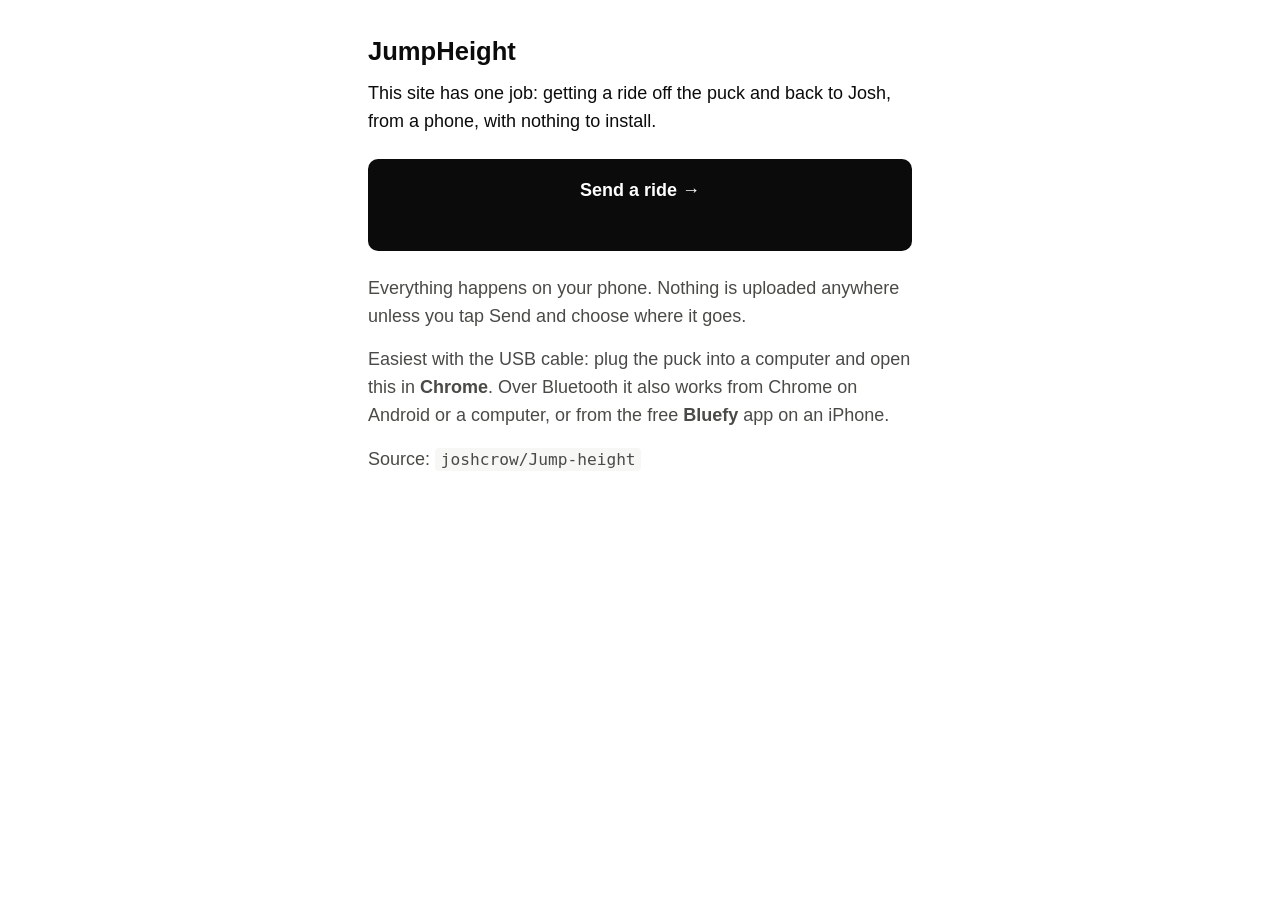
<file: web/index.html>
<!doctype html>
<html lang="en">
<head>
<meta charset="utf-8">
<meta name="viewport" content="width=device-width, initial-scale=1, viewport-fit=cover">
<title>JumpHeight</title>
<!--
  The whole site is two static pages. This one exists so that
  https://joshcrow.github.io/Jump-height/ is not a 404 for anyone who trims
  the /sync/ off the link — it says what the site is and points at the one
  page that does something. No script, no external requests.
-->
<style>
  :root { color-scheme: light; }
  body {
    margin: 0; padding: 2rem 1.25rem; background: #ffffff; color: #0b0b0b;
    font: 400 18px/1.55 -apple-system, BlinkMacSystemFont, "Segoe UI", Roboto,
          Helvetica, Arial, sans-serif;
    -webkit-text-size-adjust: 100%;
  }
  main { max-width: 34rem; margin: 0 auto; }
  h1 { font-size: 1.6rem; margin: 0 0 .5rem; font-weight: 600; }
  p { margin: 0 0 1rem; }
  .muted { color: #4a4a46; }
  a.go {
    display: block; margin: 1.5rem 0; padding: 1.1rem 1.25rem; min-height: 56px;
    background: #0b0b0b; color: #ffffff; text-align: center; font-weight: 600;
    text-decoration: none; border-radius: 10px;
  }
  a.go:focus-visible { outline: 3px solid #0b57c0; outline-offset: 3px; }
  code { background: #f7f7f5; padding: .1em .35em; border-radius: 4px; font-size: .9em; }
</style>
</head>
<body>
<main>
  <h1>JumpHeight</h1>
  <p>This site has one job: getting a ride off the puck and back to Josh,
     from a phone, with nothing to install.</p>
  <a class="go" href="sync/">Send a ride &rarr;</a>
  <p class="muted">Everything happens on your phone. Nothing is uploaded
     anywhere unless you tap Send and choose where it goes.</p>
  <p class="muted">Easiest with the USB cable: plug the puck into a computer
     and open this in <b>Chrome</b>. Over Bluetooth it also works from Chrome on
     Android or a computer, or from the free <b>Bluefy</b> app on an iPhone.</p>
  <p class="muted">Source: <code>joshcrow/Jump-height</code></p>
</main>
</body>
</html>
</file>
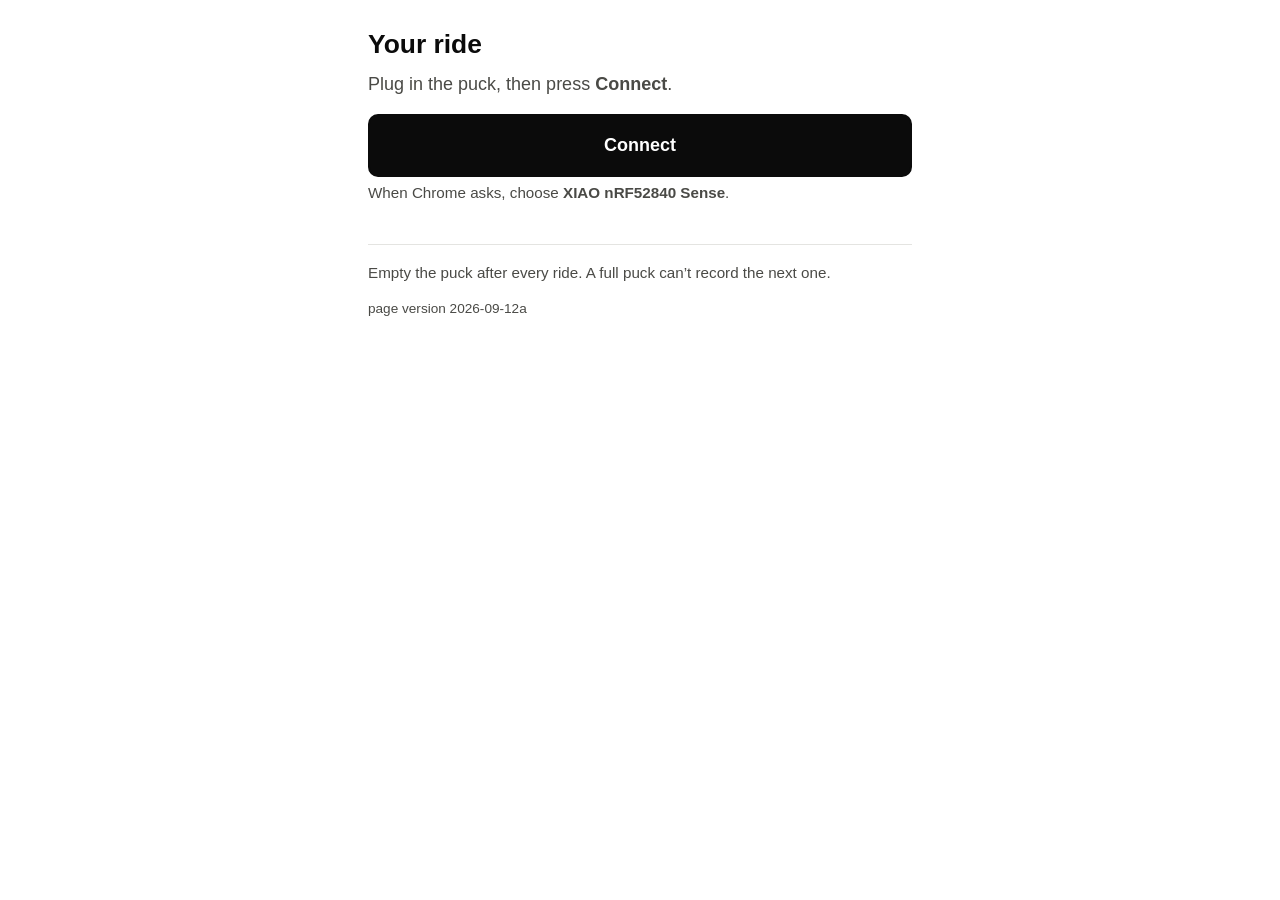
<file: web/sync/index.html>
<!doctype html>
<html lang="en">
<head>
<meta charset="utf-8">
<meta name="viewport" content="width=device-width, initial-scale=1, viewport-fit=cover">
<title>Your ride — JumpHeight</title>
<!--
  The rider's page. He has an older Intel MacBook and a phone — no repo, no
  toolchain, no bench (CONTRACT.md §0; DECISIONS #42, corrected 2026-09-07).
  Everything on screen is written for him.

  THE COPY (2026-09-12, CONTRACT.md "Copy, 2026-09-12"): one task per screen,
  one sentence of status, buttons are verbs, titles are nouns. Say what is
  happening and what to do next; never explain the mechanism. No numbers he
  cannot act on — no bytes, no KB/s, no seconds-taken, no build hashes, no
  "check number". Diagnostics are for Josh and stay in manifest.json and
  device.log; the screen carries at most one muted line saying so.

  He uses ONE configuration — that Mac, Chrome, the USB cable — so the page
  shows ONE way in (sync.js init): the cable wherever there is a serial port,
  Bluetooth only where there isn't one. Both paths stay wired.

  THE RULE THIS MARKUP IS ARRANGED AROUND (2026-09-11b). At any moment there
  is exactly ONE black button on screen — with two stated exceptions below.
  A button is either the thing to do, or it is not there — nothing here is
  ever visible-and-greyed. He presses Connect, and the page pulls the ride,
  packs it and has the zip ready. The presses that remain are the ones a
  browser or a rider must make: Save, and the destructive one.

  THREE clicks on a Mac (2026-09-11c): Connect -> Save -> Empty the puck.
  navigator.serial.requestPort() needs a user gesture; emptying the puck must
  never fire by itself; and the save is a press because downloadBlob() returns
  true whether or not Chrome wrote anything (sync.js autoChain, doSend).

  THE TWO EXCEPTIONS: a copy that ARRIVED but did not check out shows "Try
  again" and "Save" together (save the evidence for Josh, or try the copy
  again); and an emptied puck on old software shows "Save a copy again" beside
  "Update the puck". Since 2026-09-12 every re-save is link-styled, not black.

  MECHANICALLY: sync.js setEnabled() computes every `.disabled` exactly as it
  always has — every gate (verified, delivered, the stats anchor, ALLOW_CLEAR)
  is untouched — and setVisible() is a presentation layer that only ever HIDES
  what was already computed. The verification behaviour of this page did not
  move with the copy.

  Static files only — no build step, no CDN, no framework (CONTRACT.md §3). The
  markup is the whole skeleton; sync.js only ever fills in text nodes, never
  innerHTML, so a hostile or malformed device line can't become markup.

  data-testid hooks are contract (CONTRACT.md §3, test seam): btn-connect,
  btn-connect-usb, btn-pull, btn-send, btn-clear, btn-update, status, progress,
  puck-name, battery, result, update-result, note. Rename one and
  tools/tests/test_web_sync.py fails loudly.
-->
<link rel="stylesheet" href="sync.css">
</head>
<body>
<main class="wrap">

  <h1>Your ride</h1>

  <!-- SCREEN 1. Worded for the Mac, which is the only shape Nick will ever
       see; sync.js init() rewrites it for the phone/Bluetooth shape. It goes
       away the moment the link is up — there is nothing left to connect. -->
  <p class="lede" id="lede">Plug in the puck, then press <b>Connect</b>.</p>

  <!-- Starts EMPTY and hidden: no status box before anything happens. The
       element stays in the DOM as a CONTRACT.md §3.3 test seam hook. -->
  <p class="status" id="status" data-testid="status" role="status" aria-live="polite" hidden></p>

  <!-- ONE way in per device. Both links stay wired, but only one is ever on
       screen: where the browser has a serial port (Chrome on his Mac) the
       cable is the only thing offered, and Bluetooth is hidden entirely.
       sync.js init() is where that choice is made. Both buttons read
       "Connect" (2026-09-12); the hint under each says what to choose. -->
  <button class="btn btn-primary" id="btn-connect-usb" data-testid="btn-connect-usb" type="button" hidden>Connect</button>
  <!-- The picker string is MEASURED off the real board (2026-09-09, ioreg:
       USB Product Name "XIAO nRF52840 Sense", Vendor "Seeed"), not guessed.
       It never says "JumpHeight" — that is the BLE advertised name and cannot
       appear in a USB port picker. -->
  <p class="hint" id="usb-hint" hidden>When Chrome asks, choose <b>XIAO nRF52840 Sense</b>.</p>

  <button class="btn btn-primary" id="btn-connect" data-testid="btn-connect" type="button" hidden>Connect</button>
  <p class="hint" id="ble-hint" hidden>Choose the one that starts with <b>JumpHeight</b>.</p>
  <!-- The Bluetooth time figure that used to sit here ("20–30 minutes (an
       estimate — nobody has timed a real one yet)", #ble-time-hint) was cut
       2026-09-12 with the hedge: the copying screen's hint carries "up to
       half an hour" on the Bluetooth path (sync.js doPull). -->

  <!-- SCREEN 2. One caption line: "JumpHeight-E2C4 · 86% battery". The jump
       count that used to be the third item moved into the status line
       ("Copying your ride · 3 jumps"), 2026-09-12; the two ids that remain
       are CONTRACT.md §3.3 hooks. -->
  <p class="facts" id="facts" hidden><span id="puck-name" data-testid="puck-name">–</span><span class="sep"> · </span><span id="battery" data-testid="battery">–</span></p>

  <div class="progress" id="progress" data-testid="progress" hidden>
    <div class="bar-row">
      <div class="bar"><div class="bar-fill" id="bar-fill"></div></div>
      <span class="bar-pct" id="bar-pct"></span>
    </div>
    <!-- The bar and the elapsed clock, nothing else (no KB/s, no byte counts,
         2026-09-12). The clock is load-bearing: a percentage can sit still for
         a minute on a slow link and look dead, and a ticking clock cannot look
         dead without being obviously dead. Measured in-session
         (updateProgress), never estimated. -->
    <p class="progress-text" id="progress-text">0 s</p>
    <!-- Rewritten per transport by doPull(): over the cable there is no phone
         in the loop at all. -->
    <p class="hint" id="pull-hint">Keep the puck plugged in. This takes a few minutes.</p>
    <!-- Shown only when the browser refused the Screen Wake Lock: on those
         browsers the screen sleeps, the link goes quiet and the pull dies on
         its inactivity timer (sync.js afterConnect). -->
    <p class="warn" id="wake-hint" hidden>Keep the screen on while this copies.</p>
    <!-- The two-central BLE problem (docs/watch.md), so Bluetooth only: a
         watch cannot slow a cable. updateProgress() gates this on !isUsb(). -->
    <p class="warn" id="slow-hint" hidden>Is your watch running an activity? End it and try again.</p>
  </div>

  <!-- THE NOTES CARD LIVES HERE, on the screen where he is doing nothing for
       minutes, and it stays editable afterwards. buildBundle() reads this box
       live through notesText(), so whatever is in it at the moment the copy
       ends is what ships. -->
  <section class="notes" id="note-block" hidden>
    <p class="chips-label" id="note-label">Notes</p>
    <textarea id="note" data-testid="note" rows="3" placeholder="Wind, conditions, anything worth remembering"></textarea>

    <p class="chips-label" id="sea-label">Sea</p>
    <div class="chips" id="chips-sea" role="group" aria-labelledby="sea-label"></div>
    <p class="chips-label" id="wind-label">Wind</p>
    <div class="chips" id="chips-wind" role="group" aria-labelledby="wind-label"></div>
  </section>

  <!-- The receipt, and it must come BEFORE the erase: the line that names the
       saved file has to be above the button that tells him to look for it.
       On a failure screen this is the one-line panel plus, at most, the muted
       "Details for Josh are saved in the file." -->
  <div class="result" id="result" data-testid="result"></div>

  <!-- The retry. This is the same #btn-pull the page has always had, with the
       same gate on it (setEnabled) — it is simply only ON SCREEN where trying
       again is the thing to do: a copy that stopped part-way, or one that
       arrived and did not check out. -->
  <button class="btn btn-primary" id="btn-pull" data-testid="btn-pull" type="button" disabled hidden>Try again</button>

  <!-- Save. THE THIRD PRESS, and on a Mac it is the normal one: the chain
       builds the bundle and stops there, because downloadBlob() cannot tell
       the page whether Chrome actually wrote the file (2026-09-11c). It also
       covers a phone (navigator.share() requires transient activation), a
       note typed AFTER the save already fired, and a re-save once the puck
       has been emptied. sync.js setVisible() writes the label and, for a
       re-save, swaps the black button for a link-styled one. -->
  <button class="btn btn-primary" id="btn-send" data-testid="btn-send" type="button" disabled hidden>Save</button>
  <p class="hint" id="send-hint" hidden>If you end up with two files in your
     Downloads, send the newer one.</p>

  <!-- The destructive press. The gate underneath it is unchanged (verified AND
       delivered, CONTRACT.md §3 step 4; ALLOW_CLEAR lifts delivered for Josh)
       — this section is simply not in the markup's flow until that gate
       opens. The muted line sends him to LOOK for the file the result line
       above names before he erases anything: downloadBlob() returns true
       unconditionally, so `delivered` means "handed to the browser's
       downloader", not "a file exists". -->
  <section class="step" id="step-clear" hidden>
    <p id="clear-hint">Empty the puck so it’s ready for next time.</p>
    <p class="hint" id="clear-note">Make sure the file is in Downloads first.</p>
    <button class="btn btn-danger" id="btn-clear" data-testid="btn-clear" type="button" hidden>Empty the puck</button>
  </section>

  <!-- THE PUCK'S OWN SOFTWARE (2026-09-11d), and the three rules it obeys.
       Everything here is off the end of the ride flow on purpose: this is
       maintenance, not the page's job.

       1. IT IS NEVER REACHABLE WHILE A RIDE IS AT RISK. A UF2 write replaces
          the app; whether the trace region survives one has never been
          measured, and the page must not find out at the rider's expense. So
          the section is not in the flow at all until the puck holds nothing
          unsaved (sync.js puckHoldsNothingUnsaved).
       2. IT IS NEVER OFFERED WHEN IT IS NOT NEEDED. The puck's build comes
          off INFO's src= and the shipped one off ../firmware/latest.json.
          Equal means the muted "Software is up to date." and no button.
       3. CABLE ONLY. Chrome has no browser DFU over Bluetooth, and the flash
          IS a file dragged onto a USB drive.

       The card (2026-09-12): a title, a body, the button. WHILE a flash is in
       flight every other button leaves the screen (sync.js setVisible,
       `flashing`): between the press and the outcome there is exactly one
       thing to do and it is a drag. -->
  <section class="step" id="step-update" hidden>
    <p class="card-title" id="update-title" hidden>Software update available</p>
    <p class="hint" id="update-note" hidden></p>
    <button class="btn btn-primary" id="btn-update" data-testid="btn-update" type="button" hidden>Update the puck</button>
    <div class="result" id="update-result" data-testid="update-result"></div>
  </section>

  <footer>
    <!-- The one standing instruction, and it is backed by a measurement in
         this repo (sync.js:105-119): a full puck's own auto-clear wiped
         1 h 54 m of trace the moment it was picked up to be synced.
         page_version stays, because it travels into manifest.json and is how
         Josh knows which build made a bundle. -->
    <p class="hint" id="footer-note">Empty the puck after every ride. A full puck can’t record the next one.</p>
    <p class="muted small" id="page-version"></p>
  </footer>

</main>
<script src="sync.js"></script>
</body>
</html>
</file>
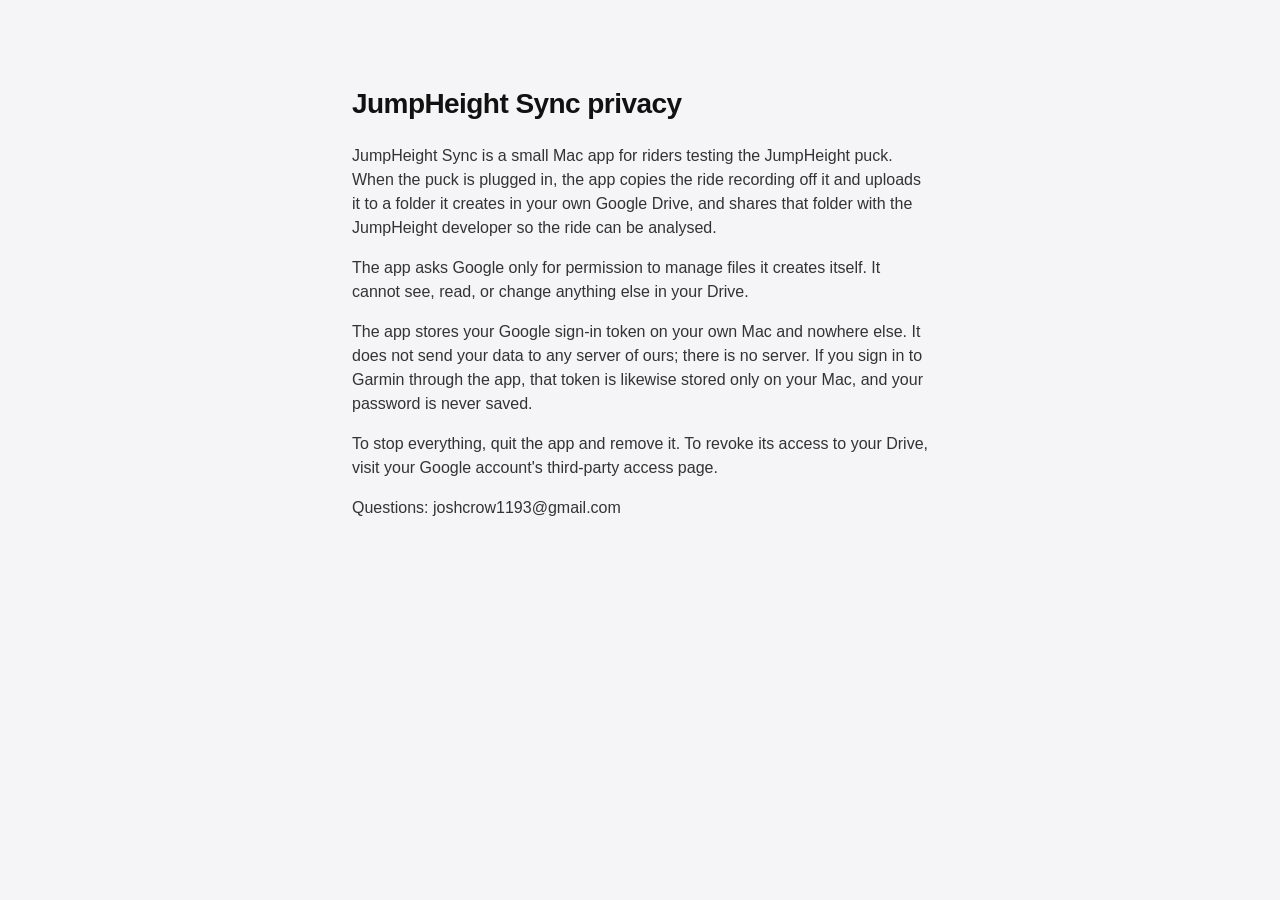
<file: web/privacy.html>
<!doctype html>
<html lang="en"><head><meta charset="utf-8"><title>JumpHeight Sync privacy</title>
<meta name="viewport" content="width=device-width, initial-scale=1">
<style>body{margin:0;font-family:-apple-system,"Helvetica Neue",Arial,sans-serif;background:#f5f5f7;color:#111;line-height:1.5}main{max-width:36rem;margin:0 auto;padding:4rem 1.5rem}h1{font-size:1.75rem;letter-spacing:-.02em}p{color:#333}</style></head>
<body><main>
<h1>JumpHeight Sync privacy</h1>
<p>JumpHeight Sync is a small Mac app for riders testing the JumpHeight puck. When the puck is plugged in, the app copies the ride recording off it and uploads it to a folder it creates in your own Google Drive, and shares that folder with the JumpHeight developer so the ride can be analysed.</p>
<p>The app asks Google only for permission to manage files it creates itself. It cannot see, read, or change anything else in your Drive.</p>
<p>The app stores your Google sign-in token on your own Mac and nowhere else. It does not send your data to any server of ours; there is no server. If you sign in to Garmin through the app, that token is likewise stored only on your Mac, and your password is never saved.</p>
<p>To stop everything, quit the app and remove it. To revoke its access to your Drive, visit your Google account's third-party access page.</p>
<p>Questions: joshcrow1193@gmail.com</p>
</main></body></html>
</file>
<file: web/sync/sync.css>
/*
  Rider sync page — styles.

  Deliberately ONE theme, light and high contrast (CONTRACT.md §3): this page is
  read on a beach in daylight, on a borrowed browser, once. The archived app's
  auto/light/dark switch (git show archive/web-app:web/style.css) was right for
  a tool used every day and wrong here — a preference is one more thing that
  can be in the wrong state at the moment it matters.

  Contrast: text pairs kept at the archived app's WCAG-AAA values (ink #0b0b0b
  and muted #4a4a46 on white are 19:1 and 9.2:1), so they inherit a ratio that
  was computed, not eyeballed.

  Tap targets: every button is >= 56px tall and full width. He is doing this
  with wet, cold hands.
*/

:root {
  color-scheme: light;          /* never let a dark-mode phone repaint this */
  --bg: #ffffff;
  --text: #0b0b0b;
  --muted: #4a4a46;
  --hairline: #e4e4e1;
  --fill: #f7f7f5;
  --action: #0b0b0b;
  --action-ink: #ffffff;
  --danger: #9d1f1f;
  --ok: #135f2b;
  --warn: #6e4700;
  --focus: #0b57c0;
}

* { box-sizing: border-box; }

/* [hidden] must always win: an author display rule would otherwise quietly
   un-hide the clear button, which is the one control on this page that must
   never appear early. */
[hidden] { display: none !important; }

body {
  margin: 0;
  padding: 1.5rem 1rem 3rem;
  background: var(--bg);
  color: var(--text);
  font: 400 18px/1.55 -apple-system, BlinkMacSystemFont, "Segoe UI", Roboto,
        Helvetica, Arial, sans-serif;
  -webkit-text-size-adjust: 100%;
}

.wrap { max-width: 34rem; margin: 0 auto; }

h1 { font-size: 1.65rem; font-weight: 600; margin: 0 0 .4rem; }
/* The numbered step headings (.num) went with the numbered steps on
   2026-09-11b: the page performs those steps now, and a numbered list of
   things that happen by themselves is a list of things the rider will wonder
   whether he is supposed to do. */

p { margin: 0 0 .8rem; }
.lede { color: var(--muted); }
.hint { color: var(--muted); font-size: .95rem; }
.muted { color: var(--muted); }
.small { font-size: .85rem; }
.warn { color: var(--warn); font-weight: 600; }

.status {
  border: 1px solid var(--hairline);
  border-left: 6px solid var(--action);
  background: var(--fill);
  padding: .8rem .9rem;
  margin: 1rem 0 1.5rem;
  white-space: pre-wrap;      /* multi-sentence failures keep their line breaks */
}
.status.is-ok   { border-left-color: var(--ok); }
.status.is-bad  { border-left-color: var(--danger); }
.status.is-busy { border-left-color: var(--warn); }

.step {
  border-top: 1px solid var(--hairline);
  padding: 1.4rem 0 .4rem;
}

.notes { margin: 1.4rem 0 .4rem; }

.btn {
  display: block; width: 100%; min-height: 56px;
  margin: .9rem 0 .2rem; padding: 1rem 1.1rem;
  font: inherit; font-weight: 600; text-align: center;
  border: 2px solid var(--action); border-radius: 10px;
  background: var(--action); color: var(--action-ink);
  cursor: pointer;
}
.btn:focus-visible { outline: 3px solid var(--focus); outline-offset: 3px; }
.btn:disabled { opacity: .38; cursor: default; }
.btn-danger { background: var(--danger); border-color: var(--danger); }
/* The secondary press (2026-09-12): a re-save is link-styled, never a second
   black button beside "Empty the puck" or "Update the puck". Still a full-width
   44px+ target — wet hands. */
.btn-link {
  background: none; border-color: transparent; color: var(--text);
  text-decoration: underline; text-underline-offset: .2em;
  min-height: 44px; padding: .6rem 0; text-align: left;
}

/* One caption line, not a four-row table: puck · battery · jumps saved. */
.facts { color: var(--muted); font-size: .95rem; margin: 0 0 .9rem; }
.facts .sep { opacity: .55; }

.progress { margin: .8rem 0 1.2rem; }
.bar-row { display: flex; align-items: center; gap: .7rem; }
.bar {
  flex: 1 1 auto;
  height: 14px; border-radius: 7px; background: var(--fill);
  border: 1px solid var(--hairline); overflow: hidden;
}
.bar-fill { height: 100%; width: 0; background: var(--action); transition: width .2s linear; }
.bar-pct {
  flex: none; min-width: 3.2rem; text-align: right;
  font-weight: 600; font-variant-numeric: tabular-nums;
}
.progress-text { margin: .5rem 0 .3rem; font-variant-numeric: tabular-nums; }

textarea {
  display: block; width: 100%; padding: .75rem;
  font: inherit; color: var(--text); background: var(--bg);
  border: 2px solid var(--hairline); border-radius: 10px; resize: vertical;
}
textarea:focus-visible { outline: 3px solid var(--focus); outline-offset: 1px; }

.chips-label { margin: 1rem 0 .4rem; font-weight: 600; font-size: .95rem; }
.chips { display: flex; flex-wrap: wrap; gap: .5rem; }
.chip {
  min-height: 44px; padding: .55rem .9rem;
  font: inherit; font-size: .95rem;
  background: var(--bg); color: var(--text);
  border: 2px solid var(--hairline); border-radius: 999px; cursor: pointer;
}
.chip:focus-visible { outline: 3px solid var(--focus); outline-offset: 2px; }
/* Selected chips carry a word (the checkmark) as well as the fill — never
   colour alone. */
.chip[aria-pressed="true"] {
  background: var(--action); color: var(--action-ink); border-color: var(--action);
}

.result { margin: 1.5rem 0 0; }
.result ul, .result ol { margin: .4rem 0 0; padding-left: 1.2rem; }
.result li { margin: .2rem 0; }
.result .head { font-weight: 600; }
.result .head.is-ok { color: var(--ok); }
.result .head.is-bad { color: var(--danger); }
/* A plain paragraph in the panel (the update outcomes): normal weight, so a
   four-clause instruction is not shouted in bold. */
.result .body { margin: .4rem 0 0; }
/* The update card's title (index.html #update-title). Titles are nouns. */
.card-title { font-weight: 600; margin: 0 0 .3rem; }
/* The iOS save link (sync.js saveLink): a link he has to press and HOLD, so it
   needs a big, unmissable target rather than inline-link sizing. */
.result .save-link {
  display: inline-block; margin: .3rem 0; padding: .6rem .8rem;
  min-height: 44px; font-weight: 600; word-break: break-all;
  color: var(--text); background: var(--fill);
  border: 2px solid var(--action); border-radius: 10px;
}
.result .save-link:focus-visible { outline: 3px solid var(--focus); outline-offset: 3px; }

footer { margin-top: 2.5rem; border-top: 1px solid var(--hairline); padding-top: 1rem; }
</file>
